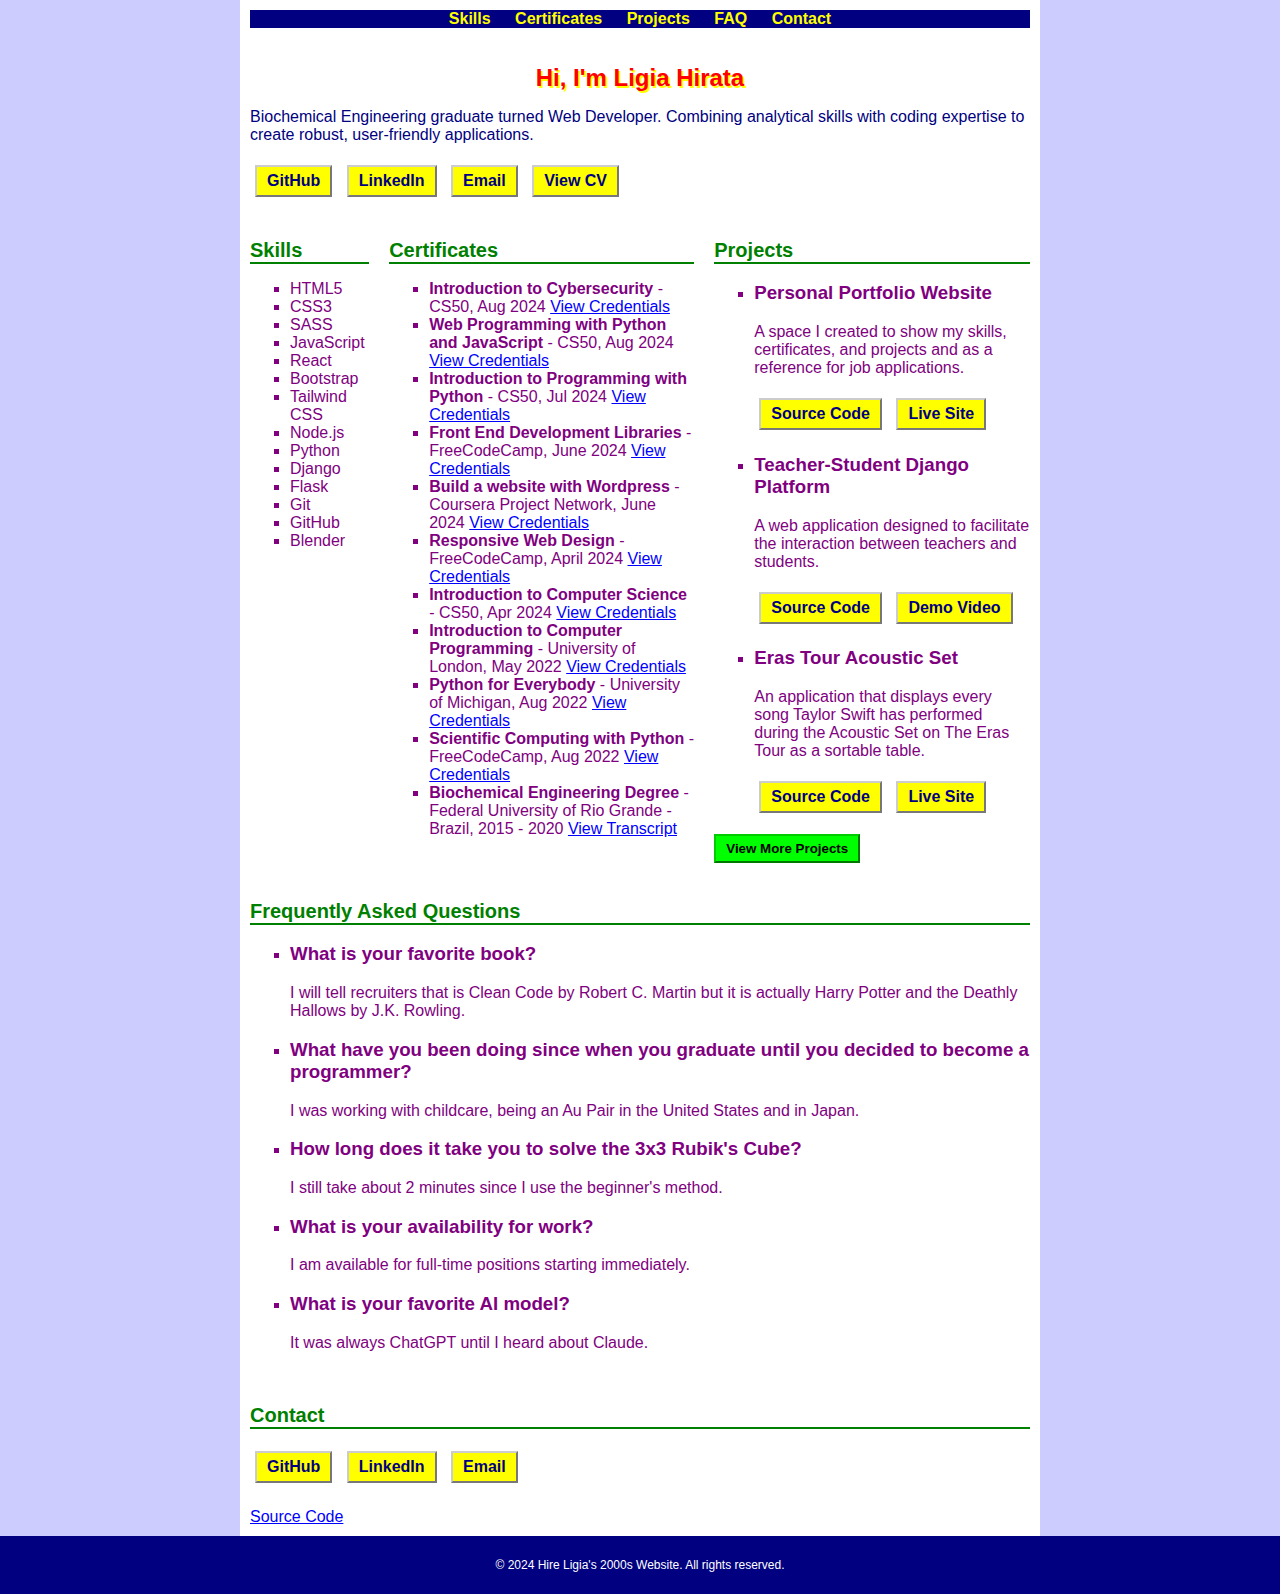
<file: index.html>
<!DOCTYPE html>
<html lang="en">

<head>
    <meta charset="UTF-8">
    <meta name="viewport" content="width=device-width, initial-scale=1.0">
    <title>Hire Ligia (2000s Version)</title>
    <link rel="stylesheet" href="styles.css">
    <link rel="icon" type="image/x-icon" href="/public/favicon.ico">
</head>

<body>
    <table>
        <tr>
            <td colspan="3">
                <header class="navbar">
                    <nav>
                        <a href="#skills">Skills</a>
                        <a href="#certificates">Certificates</a>
                        <a href="#projects">Projects</a>
                        <a href="#faq">FAQ</a>
                        <a href="#contact">Contact</a>
                    </nav>
                </header>
            </td>
        </tr>
        <tr>
            <td colspan="3">
                <section class="hero">
                    <h1>Hi, I'm Ligia Hirata</h1>
                    <p>
                        Biochemical Engineering graduate turned Web Developer. Combining analytical skills with coding
                        expertise to
                        create robust, user-friendly applications.
                    </p>
                    <div class="hero-links">
                        <a href="https://github.com/hiralinda" target="_blank">GitHub</a>
                        <a href="https://linkedin.com/in/ligiahirata" target="_blank">LinkedIn</a>
                        <a href="mailto:ligiahirata@proton.me">Email</a>
                        <a href="files/ligiahirata_cv.pdf" target="_blank">View CV</a>

                    </div>
                </section>
            </td>
        </tr>
        <tr>
            <td>
                <section id="skills">
                    <h2>Skills</h2>

                    <ul>
                        <li>HTML5</li>
                        <li>CSS3</li>
                        <li>SASS</li>
                        <li>JavaScript</li>
                        <li>React</li>
                        <li>Bootstrap</li>
                        <li>Tailwind CSS</li>
                        <li>Node.js</li>
                        <li>Python</li>
                        <li>Django</li>
                        <li>Flask</li>
                        <li>Git</li>
                        <li>GitHub</li>
                        <li>Blender</li>
                    </ul>

                </section>
            </td>
            <td>
                <section id="certificates">
                    <h2>Certificates</h2>
                    <ul>
                        <li>
                            <strong>Introduction to Cybersecurity</strong> - CS50, Aug 2024

                            <a href="https://certificates.cs50.io/c35e7470-e383-4497-a4de-2f01d5a4cff9.pdf?size=letter"
                                target="_blank">View Credentials</a>
                        </li>
                        <li>
                            <strong>Web Programming with Python and JavaScript</strong> - CS50, Aug 2024

                            <a href="https://certificates.cs50.io/6c842a4f-b367-42a7-9273-c1476b2b7f87.pdf?size=letter"
                                target="_blank">View Credentials</a>
                        </li>
                        <li>
                            <strong>Introduction to Programming with Python</strong> - CS50, Jul 2024

                            <a href="https://certificates.cs50.io/4c18d491-c4a1-4dd5-8aa5-89393429dbf7.pdf?size=letter"
                                target="_blank">View Credentials</a>
                        </li>
                        <li>
                            <strong>Front End Development Libraries</strong> - FreeCodeCamp, June 2024

                            <a href="https://www.freecodecamp.org/certification/hiralinda/front-end-development-libraries"
                                target="_blank">View Credentials</a>
                        </li>
                        <li>
                            <strong>Build a website with Wordpress</strong> - Coursera Project Network, June 2024

                            <a href="https://www.coursera.org/account/accomplishments/verify/2C8JPZCKF5TE"
                                target="_blank">View
                                Credentials</a>
                        </li>
                        <li>
                            <strong>Responsive Web Design</strong> - FreeCodeCamp, April 2024

                            <a href="https://www.freecodecamp.org/certification/hiralinda/responsive-web-design"
                                target="_blank">View Credentials</a>
                        </li>
                        <li>
                            <strong>Introduction to Computer Science</strong> - CS50, Apr 2024

                            <a href="https://certificates.cs50.io/7797c75b-f01a-400b-909c-94217bb9d190.pdf?size=letter"
                                target="_blank">View Credentials</a>
                        </li>
                        <li>
                            <strong>Introduction to Computer Programming</strong> - University of London, May 2022

                            <a href="https://www.coursera.org/account/accomplishments/specialization/certificate/4NF53LCTSWJD"
                                target="_blank">View Credentials</a>
                        </li>
                        <li>
                            <strong>Python for Everybody</strong> - University of Michigan, Aug 2022

                            <a href="https://www.coursera.org/account/accomplishments/specialization/certificate/VUM26Y6BLECL"
                                target="_blank">View Credentials</a>
                        </li>
                        <li>
                            <strong>Scientific Computing with Python</strong> - FreeCodeCamp, Aug 2022

                            <a href="https://www.freecodecamp.org/certification/hiralinda/scientific-computing-with-python-v7"
                                target="_blank">View Credentials</a>
                        </li>
                        <li>
                            <strong>Biochemical Engineering Degree</strong> - Federal University of Rio Grande - Brazil,
                            2015 - 2020

                            <a href="files/transcript.pdf" target="_blank">View Transcript</a>
                        </li>
                    </ul>
                </section>
            </td>
            <td>
                <section id="projects">
                    <h2>Projects</h2>
                    <ul>
                        <li>
                            <h3>Personal Portfolio Website</h3>
                            <p>A space I created to show my skills, certificates, and projects and as a reference for
                                job
                                applications.</p>

                            <div class="project-links">
                                <a href="https://github.com/hiralinda/cv-website" target="_blank">Source Code</a>
                                <a href="https://hiralinda.github.io/hireligia/" target="_blank">Live Site</a>
                            </div>

                        </li>

                        <li>
                            <h3>Teacher-Student Django Platform</h3>
                            <p>A web application designed to facilitate the interaction between teachers and students.
                            </p>

                            <div class="project-links">
                                <a href="https://github.com/hiralinda/djangoproject_schoolwebpage?tab=readme-ov-file#teacher-student-django-platform"
                                    target="_blank">Source Code</a>
                                <a href="https://youtu.be/Qk2ap_J89tg" target="_blank">Demo Video</a>
                            </div>

                        </li>

                        <li>
                            <h3>Eras Tour Acoustic Set</h3>
                            <p>An application that displays every song Taylor Swift has performed during the Acoustic
                                Set on The
                                Eras Tour as a sortable table.</p>

                            <div class="project-links">
                                <a href="https://github.com/hiralinda/eras-tour-acoustic-set" target="_blank">Source
                                    Code</a>
                                <a href="https://eras-tour-acoustic-set.vercel.app/" target="_blank">Live Site</a>
                            </div>

                        </li>
                    </ul>
                    <button onclick="window.location.href='more-projects.html'">View More Projects</button>
                </section>
            </td>
        </tr>
        <tr>
            <td colspan="3">
                <section id="faq">
                    <h2>Frequently Asked Questions</h2>
                    <ul>

                        <li>
                            <h3>What is your favorite book?</h3>
                            <p>I will tell recruiters that is Clean Code by Robert C. Martin but it is actually Harry
                                Potter and the
                                Deathly Hallows by J.K. Rowling.</p>
                        </li>
                        <li>
                            <h3>What have you been doing since when you graduate until you decided to become a
                                programmer?</h3>
                            <p>I was working with childcare, being an Au Pair in the United States and in Japan.</p>
                        </li>
                        <li>
                            <h3>How long does it take you to solve the 3x3 Rubik's Cube?</h3>
                            <p>I still take about 2 minutes since I use the beginner's method.</p>
                        </li>
                        <li>
                            <h3>What is your availability for work?</h3>
                            <p>I am available for full-time positions starting immediately.</p>
                        </li>

                        <li>
                            <h3>What is your favorite AI model?</h3>
                            <p>It was always ChatGPT until I heard about Claude.</p>
                        </li>
                    </ul>
                </section>
            </td>
        </tr>
        <tr>
            <td colspan="3">
                <section id="contact">
                    <h2>Contact</h2>
                    <div>
                        <a href="https://github.com/hiralinda" target="_blank">GitHub</a>
                        <a href="https://linkedin.com/in/ligiahirata" target="_blank">LinkedIn</a>
                        <a href="mailto:ligiahirata@proton.me">Email</a>
                    </div>
                </section>
            </td>
        </tr>
        <tr>
            <td>
                <a href="https://github.com/hiralinda/hireligia-2000s-version" target="_blank">Source Code</a>
            </td>
        </tr>
    </table>


    <footer class="footer">
        <p>&copy; 2024 Hire Ligia's 2000s Website. All rights reserved.</p>
    </footer>
</body>

</html>
</file>
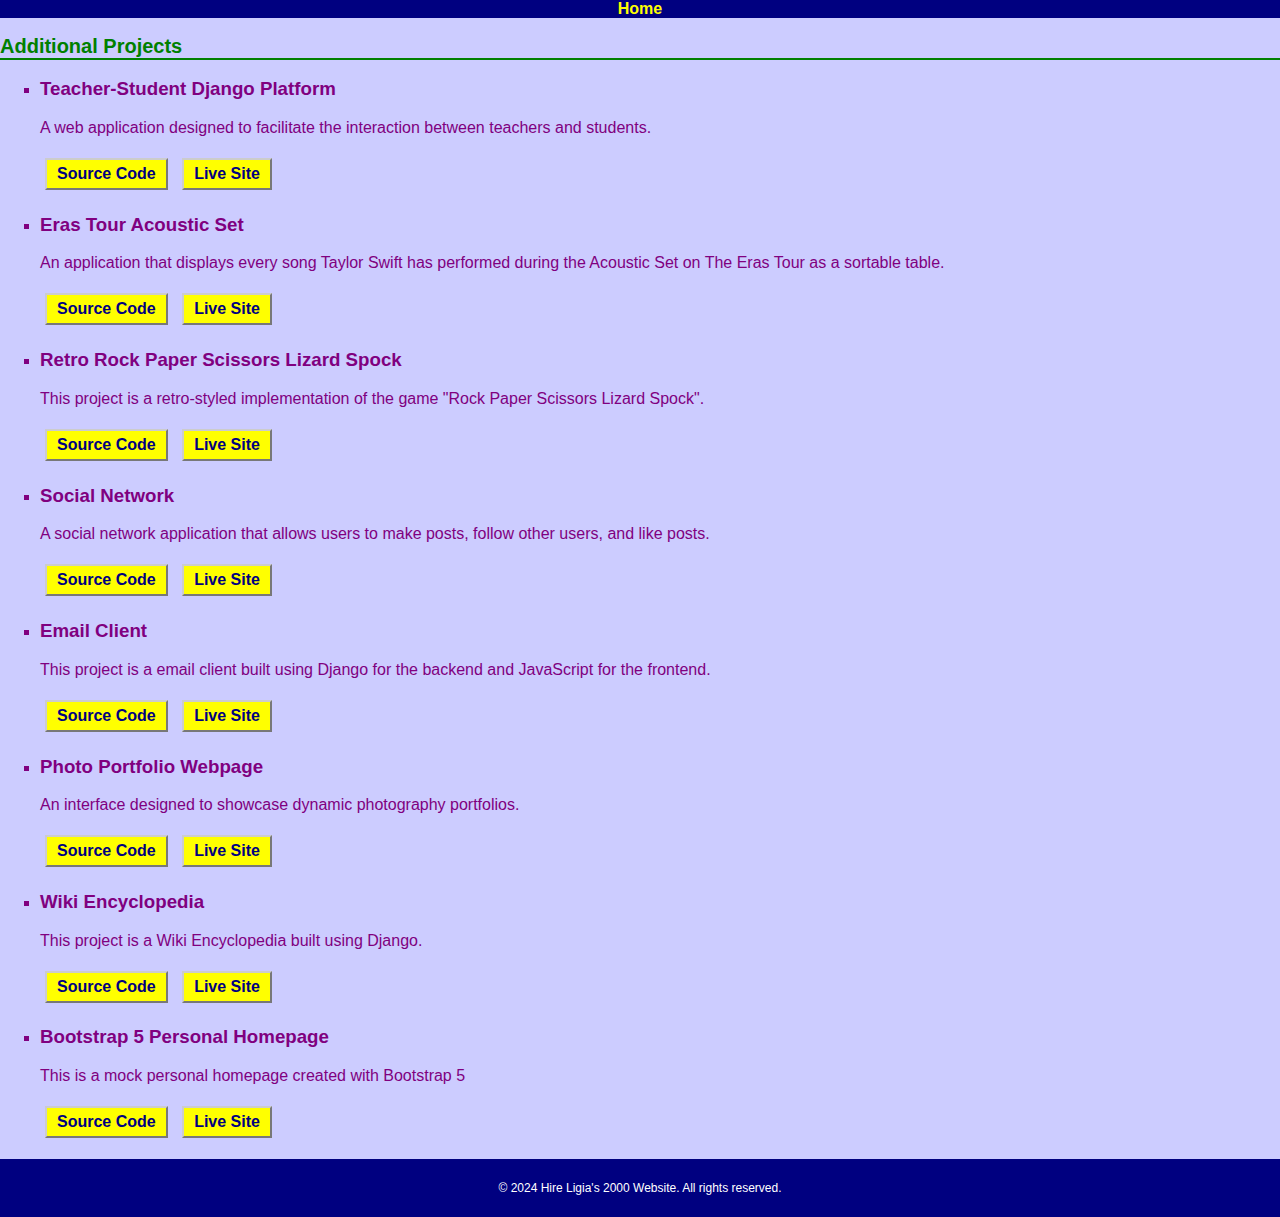
<file: more-projects.html>
<!DOCTYPE html>
<html lang="en">

<head>
    <meta charset="UTF-8">
    <meta name="viewport" content="width=device-width, initial-scale=1.0">
    <title>Hire Ligia (2000s Version)</title>
    <link rel="stylesheet" href="styles.css">
    <link rel="icon" type="image/x-icon" href="/public/favicon.ico">
</head>

<body>
    <header class="navbar">
        <nav>
            <a href="index.html">Home</a>
        </nav>
    </header>

    <section id="more-projects">
        <h2>Additional Projects</h2>
        <ul>
            <li>
                <h3>Teacher-Student Django Platform</h3>
                <p>A web application designed to facilitate the interaction between teachers and students.</p>
                <div class="project-links">
                    <a href="https://github.com/hiralinda/djangoproject_schoolwebpage?tab=readme-ov-file#teacher-student-django-platform"
                        target="_blank">Source Code</a>
                    <a href="https://youtu.be/Qk2ap_J89tg" target="_blank">Live Site</a>
                </div>
            </li>

            <li>
                <h3>Eras Tour Acoustic Set</h3>
                <p>An application that displays every song Taylor Swift has performed during the Acoustic Set on The
                    Eras Tour as a sortable table.</p>
                <div class="project-links">
                    <a href="https://github.com/hiralinda/eras-tour-acoustic-set" target="_blank">Source Code</a>
                    <a href="https://eras-tour-acoustic-set.vercel.app/" target="_blank">Live Site</a>
                </div>
            </li>

            <li>
                <h3>Retro Rock Paper Scissors Lizard Spock</h3>
                <p>This project is a retro-styled implementation of the game "Rock Paper Scissors Lizard Spock".</p>
                <div class="project-links">
                    <a href="https://github.com/hiralinda/odin-rock-paper-scissor-lizard-spock" target="_blank">Source
                        Code</a>
                    <a href="https://hiralinda.github.io/odin-rock-paper-scissor-lizard-spock/" target="_blank">Live
                        Site</a>
                </div>
            </li>

            <li>
                <h3>Social Network</h3>
                <p>A social network application that allows users to make posts, follow other users, and like posts.</p>
                <div class="project-links">
                    <a href="https://github.com/hiralinda/social-network" target="_blank">Source Code</a>
                    <a href="https://youtu.be/SPhftAeJhBU" target="_blank">Live Site</a>
                </div>
            </li>

            <li>
                <h3>Email Client</h3>
                <p>This project is a email client built using Django for the backend and JavaScript for the frontend.
                </p>
                <div class="project-links">
                    <a href="https://github.com/hiralinda/email-client" target="_blank">Source Code</a>
                    <a href="https://youtu.be/7ci0fyAInos" target="_blank">Live Site</a>
                </div>
            </li>

            <li>
                <h3>Photo Portfolio Webpage</h3>
                <p>An interface designed to showcase dynamic photography portfolios.</p>
                <div class="project-links">
                    <a href="https://github.com/hiralinda/Photo-Portfolio-CS50s-Final-Project?tab=readme-ov-file#photo-portifolio-webpage"
                        target="_blank">Source Code</a>
                    <a href="https://youtu.be/LJGeUmB_FXk" target="_blank">Live Site</a>
                </div>
            </li>

            <li>
                <h3>Wiki Encyclopedia</h3>
                <p>This project is a Wiki Encyclopedia built using Django.</p>
                <div class="project-links">
                    <a href="https://github.com/hiralinda/wiki-encyclopedia" target="_blank">Source Code</a>
                    <a href="https://youtu.be/o1lEu2gQYtY" target="_blank">Live Site</a>
                </div>
            </li>

            <li>
                <h3>Bootstrap 5 Personal Homepage</h3>
                <p>This is a mock personal homepage created with Bootstrap 5</p>
                <div class="project-links">
                    <a href="https://github.com/hiralinda/bootstrap-5-homepage" target="_blank">Source Code</a>
                    <a href="https://hiralinda.github.io/bootstrap-5-homepage/" target="_blank">Live Site</a>
                </div>
            </li>
        </ul>
    </section>

    <footer class="footer">
        <p>&copy; 2024 Hire Ligia's 2000 Website. All rights reserved.</p>
    </footer>
</body>

</html>
</file>
<file: styles.css>
body {
    font-family: "Comic Sans MS", cursive, sans-serif;
    background-color: #CCCCFF;
    color: #000080;
    margin: 0;
    padding: 0;
}

table {
    width: 800px;
    margin: 0 auto;
    border-collapse: collapse;
    background-color: #FFFFFF;
}

td {
    padding: 10px;
    vertical-align: top;
}

.navbar {
    background-color: #000080;
    text-align: center;
}

.navbar a {
    color: #FFFF00;
    text-decoration: none;
    padding: 5px 10px;
    font-weight: bold;
}

.navbar a:hover {
    background-color: #FFFF00;
    color: #000080;
}

h1 {
    font-size: 24px;
    text-align: center;
    color: #FF0000;
    text-shadow: 2px 2px #FFFF00;
}

h2 {
    font-size: 20px;
    color: #008000;
    border-bottom: 2px solid #008000;
}

a {
    color: #0000FF;
    text-decoration: underline;
}

a:hover {
    color: #FF00FF;
}

.hero-links a, .project-links a, #contact a {
    display: inline-block;
    background-color: #FFFF00;
    color: #000080;
    padding: 5px 10px;
    margin: 5px;
    border: 2px outset #CCCCCC;
    text-decoration: none;
    font-weight: bold;
}

.hero-links a:hover, .project-links a:hover, #contact a:hover {
    border-style: inset;
}

ul {
    list-style-type: square;
    color: #800080;
}

button {
    background-color: #00FF00;
    color: #000000;
    border: 2px outset #00CC00;
    padding: 5px 10px;
    font-weight: bold;
    cursor: pointer;
}

button:hover {
    border-style: inset;
}

.footer {
    background-color: #000080;
    color: #FFFFFF;
    text-align: center;
    padding: 10px;
    font-size: 12px;
}

/* Marquee effect for skills */
.skills-container {
    overflow: hidden;
    white-space: nowrap;
}

.skills-column {
    display: inline-block;
    animation: marquee 20s linear infinite;
}

@keyframes marquee {
    0% { transform: translateX(100%); }
    100% { transform: translateX(-100%); }
}
</file>
